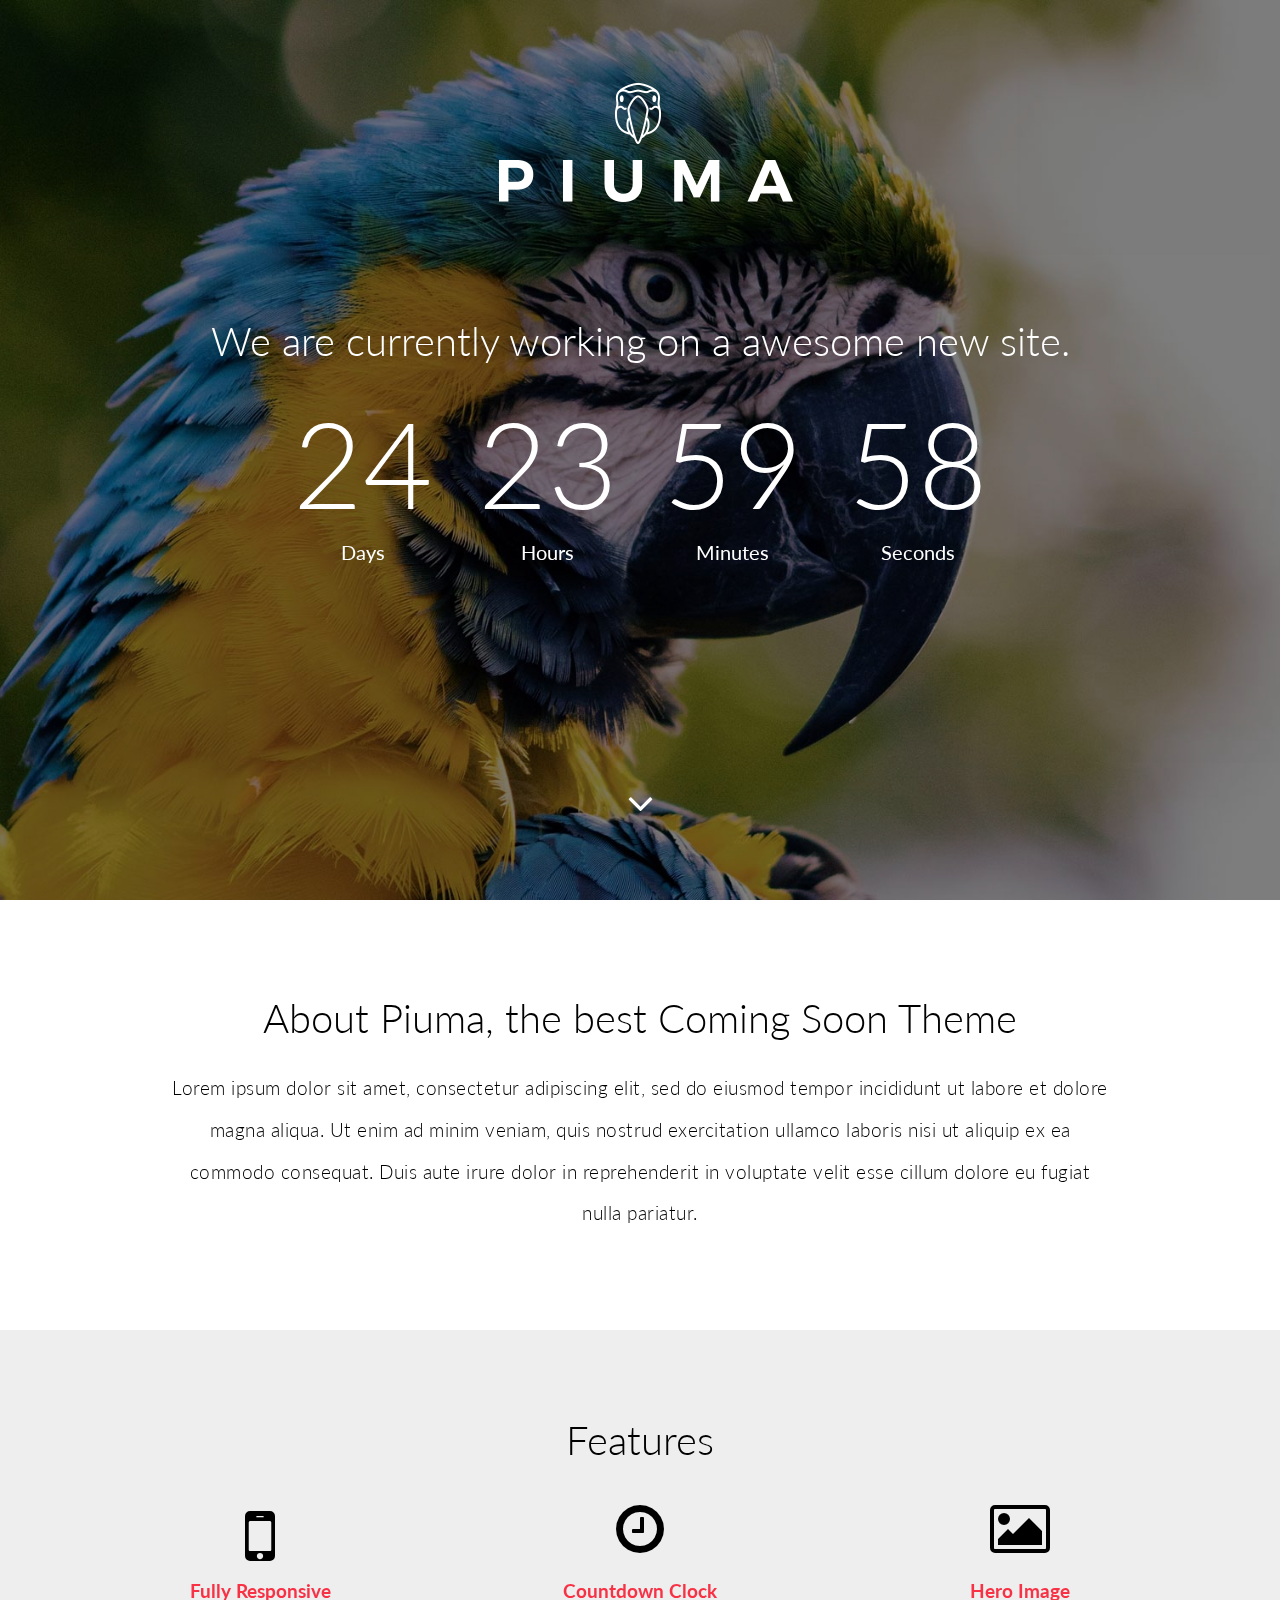
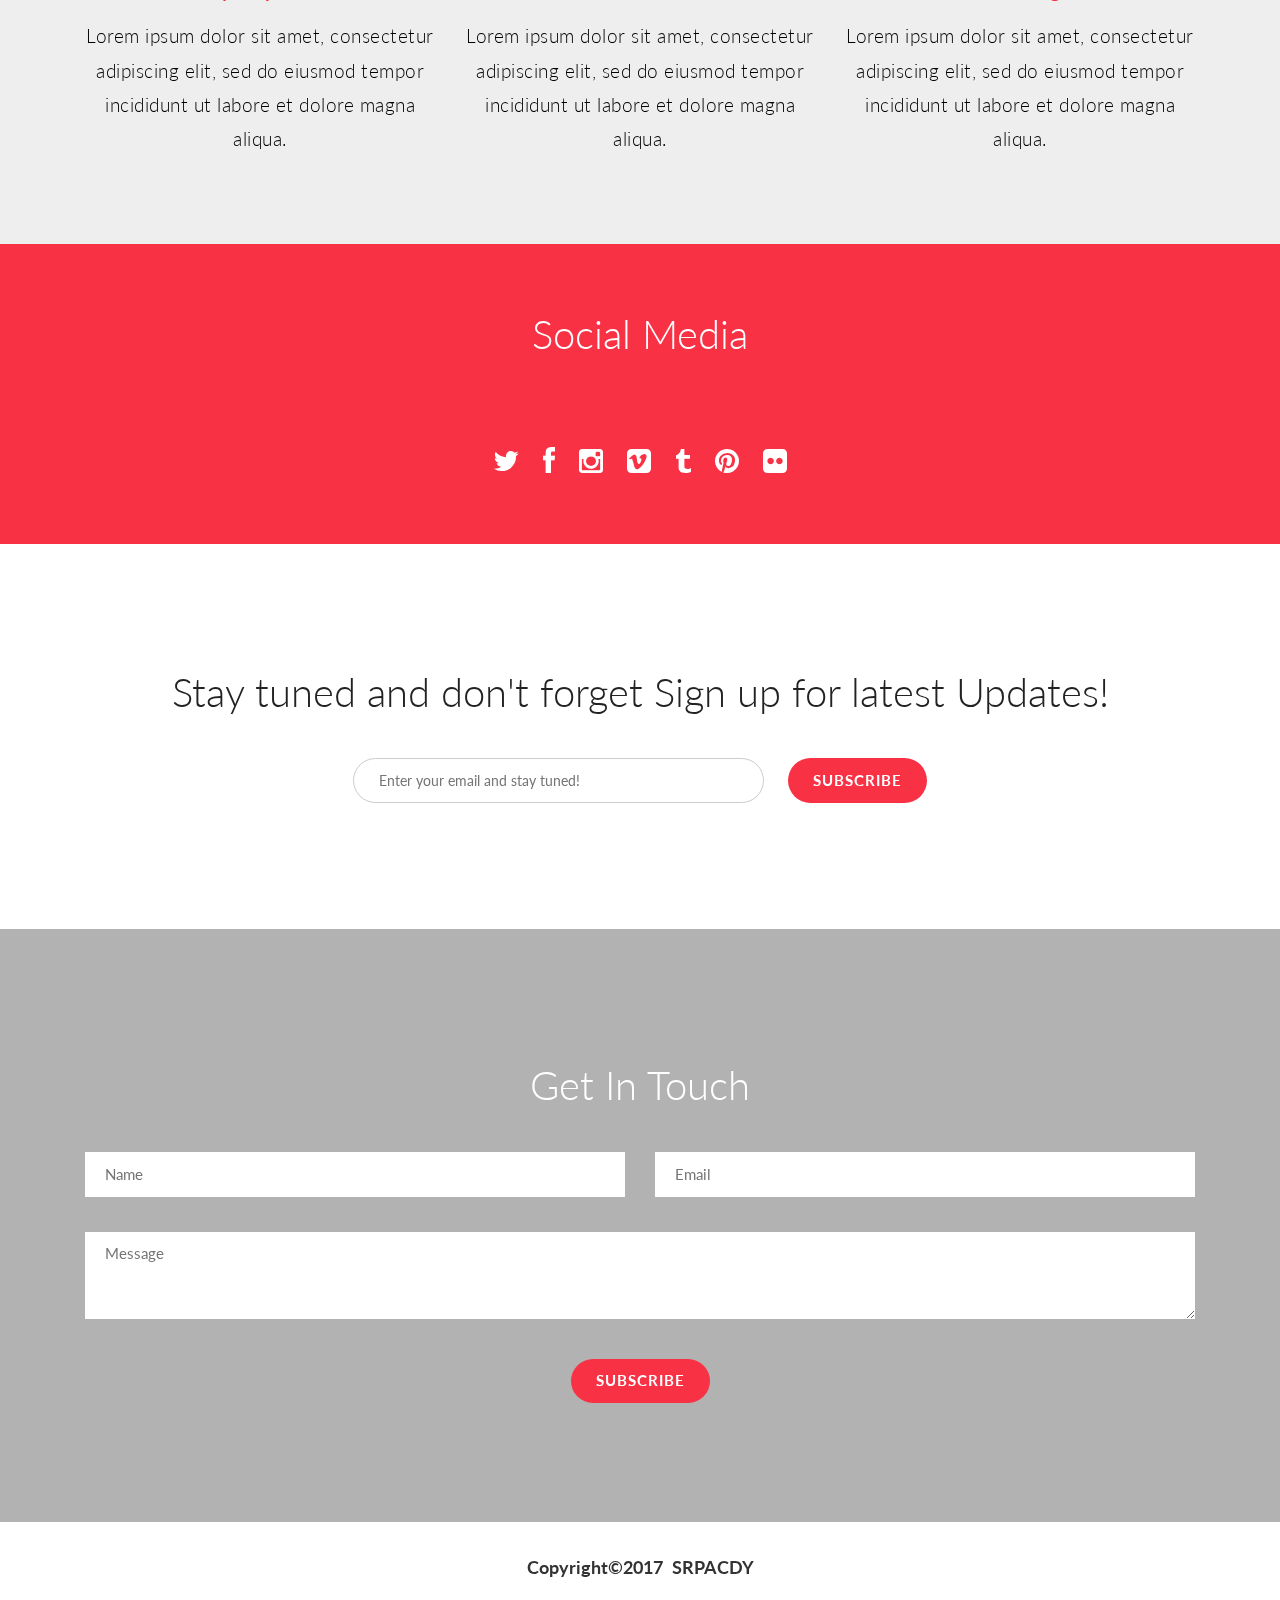
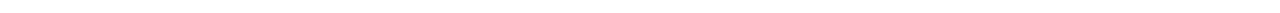
<file: docs/Piuma_original/index.html>
<!DOCTYPE html>
<html lang="en">
<head>
	<meta charset="utf-8">
	<title>Piuma - A Multipurpose Countdown HTML Template</title>
    <meta name="viewport" content="width=device-width, initial-scale=1.0">
	<meta name="keywords" content="some keywords that best describe your business">
	<meta name="description" content="a short description of your company">
	<meta name="author" content="SRPACDY">

	<!-- Mobile Specific Metas
	================================================== -->
	<meta name="viewport" content="width=device-width, initial-scale=1, maximum-scale=1">

	<!-- CSS
	================================================== -->
	<link rel="stylesheet" href="css/bootstrap.css" type="text/css" media="screen">
	<link rel="stylesheet" href="css/bootstrap-theme.css" type="text/css" media="screen">
	<link rel="stylesheet" href="css/layout.css" type="text/css" media="screen">
	<link rel="stylesheet" href="css/background.css" type="text/css" media="screen">
	<link rel="stylesheet" href="css/font-awesome.min.css" type="text/css" media="screen">
	
	<!-- Favicons
	================================================== -->
	<link rel="shortcut icon" href="images/favicon.ico">

</head>
<body>

	<!-- Primary Page Layout
	================================================== -->

<div class="header bg">
	<div class="container">
		<div class="row">
			<header class="col-xs-12 text-center">
				<div class="logo">
					<a href="#"><img src="images/logo.png"></a>
					<h1>We are currently working on a awesome new site.</h1>
					<ul class="time">
						<li>
							<span class="days" id="days"></span><br />
							Days
						</li>
						<li>
							<span class="hours"></span><br />
							Hours
						</li>
						<li>
							<span class="minutes"></span><br />
							Minutes
						</li>
						<li>
							<span class="seconds"></span><br />
							Seconds
						</li>
					</ul>
				</div>
			</header>
		</div>
		<div class="row">
			<div class="col-xs-12 text-center">
				<div class="down">
					<a href="#about" class="smooth"><i class="fa fa-angle-down fa-3x"></i></a>
				</div>
			</div>
		</div>
	</div>
</div>
<div class="about" id="about">
	<div class="container">
		<div class="row">
			<div class="col-xs-10 text-center">
				<div class="about-content">
					<h2>About Piuma, the best Coming Soon Theme</h2>
					<p>Lorem ipsum dolor sit amet, consectetur adipiscing elit, sed do eiusmod tempor incididunt ut labore et dolore magna aliqua. Ut enim ad minim veniam, quis nostrud exercitation ullamco laboris nisi ut aliquip ex ea commodo consequat. Duis aute irure dolor in reprehenderit in voluptate velit esse cillum dolore eu fugiat nulla pariatur.</p>
				</div>				
			</div>
		</div>
	</div>
</div>
<div class="features">
	<div class="container">
		<div class="row">
			<div class="col-xs-12 text-center">
				<div class="features-content">
					<header>
						<h2>Features</h2>
					</header>
					<div class="grid clearfix">
						<div class="col-sm-4 text-center">
							<i class="fa fa-mobile fa-5x"></i>
							<b>Fully Responsive</b>
							<p>Lorem ipsum dolor sit amet, consectetur adipiscing elit, sed do eiusmod tempor incididunt ut labore et dolore magna aliqua.</p>
						</div>
						<div class="col-sm-4 text-center">
							<i class="fa fa-clock-o fa-4x"></i>
							<b>Countdown Clock</b>
							<p>Lorem ipsum dolor sit amet, consectetur adipiscing elit, sed do eiusmod tempor incididunt ut labore et dolore magna aliqua.</p>
						</div>
						<div class="col-sm-4 text-center">
							<i class="fa fa-picture-o fa-4x"></i>
							<b>Hero Image</b>
							<p>Lorem ipsum dolor sit amet, consectetur adipiscing elit, sed do eiusmod tempor incididunt ut labore et dolore magna aliqua.</p>
						</div>
					</div>
				</div>				
			</div>
		</div>
	</div>
</div>
<div class="social">
	<div class="container">
		<div class="row">
			<div class="col-xs-12 text-center">
				<div class="social-content">
					<h2>Social Media</h2>
					<div class="socmed">
						<a href="https://creativemarket.com/SRPACDY" target="_blank"><i class="fa fa-twitter fa-2x"></i></a>
						<a href="https://creativemarket.com/SRPACDY" target="_blank"><i class="fa fa-facebook fa-2x"></i></a>
						<a href="https://creativemarket.com/SRPACDY" target="_blank"><i class="fa fa-instagram fa-2x"></i></a>
						<a href="https://creativemarket.com/SRPACDY" target="_blank"><i class="fa fa-vimeo-square fa-2x"></i></a>
						<a href="https://creativemarket.com/SRPACDY" target="_blank"><i class="fa fa-tumblr fa-2x"></i></a>
						<a href="https://creativemarket.com/SRPACDY" target="_blank"><i class="fa fa-pinterest fa-2x"></i></a>	
						<a href="https://creativemarket.com/SRPACDY" target="_blank"><i class="fa fa-flickr fa-2x"></i></a>
					</div>					
				</div>				
			</div>
		</div>
	</div>
</div>
<div class="subscribe" id="subscribe">
	<div class="container">
		<div class="row">
			<div class="col-xs-12 text-center">
				<div class="subscribe-form">
					<h3>Stay tuned and don't forget Sign up for latest Updates!</h3>
					<form action="contact.php" method="post">
						<input type="text" id="inform_email" placeholder="Enter your email and stay tuned!" onFocus="if(!this._haschanged){this.value=''};this._haschanged=true;" />
						<input type="submit" value="Subscribe" id="in_submit" />
					</form>
				</div>
			</div>
		</div>
	</div>
</div>
<div class="contact bg">
	<div class="container">	
		<div class="row">
			<div class="col-md-12 text-center">
				<h1>Get In Touch</h1>
			</div>			
			<div class="col-md-12">
				<form action="contact.php" method="post" id="contact_form" class="contact_form">
					<fieldset>
						<div class="col-sm-6"><input type="text" id="name" placeholder="Name" onFocus="if(!this._haschanged){this.value=''};this._haschanged=true;" /></div>
						<div class="col-sm-6"><input type="text" id="email" placeholder="Email" onFocus="if(!this._haschanged){this.value=''};this._haschanged=true;" /></div>
						<div class="col-xs-12"><textarea id="msg" cols="20" rows="3" placeholder="Message" onFocus="if(!this._haschanged){this.value=''};this._haschanged=true;"></textarea></div>
						<div class="col-xs-12 text-center">
						<input type="submit" value="Subscribe" id="contact_submit" />
						</div>
					</fieldset>
				</form>
			</div>
		</div>
	</div>
</div>
<div class="footer">
	<div class="container">
		<div class="row">
			<div class="col-md-12 text-center">				
				<div class="copy">Copyright&copy;2017 <a href="https://creativemarket.com/SRPACDY" target="_blank">SRPACDY</a></div>
			</div>			
		</div>
	</div>
</div>



	<!-- JS
	================================================== -->
	
	<script type="text/javascript" src="js/jquery-1.11.0.min.js"></script>
	<script type="text/javascript" src="js/scroll.js" charset="utf-8"></script>
	<script type="text/javascript" src="js/jquery.countdown.js" charset="utf-8"></script>
	<script type="text/javascript" src="js/countdown.js" charset="utf-8"></script>
	<script type="text/javascript" src="js/supersized.3.2.7.js" charset="utf-8"></script>
	<script type="text/javascript" src="js/images.js" charset="utf-8"></script>
	<script type="text/javascript" src="js/form.js" charset="utf-8"></script>

	<!-- End Document
	================================================== -->

</body>
</html>
</file>
<file: docs/Piuma_original/css/layout.css>
/*!
 * Bootstrap v3.3.1 (http://getbootstrap.com)
 * Copyright 2011-2014 Twitter, Inc.
 * Licensed under MIT (https://github.com/twbs/bootstrap/blob/master/LICENSE)
 *
* Theme Name: SRPACDY
 */

@import url(http://fonts.googleapis.com/css?family=Lato:300,400,700);

body {
	color: #fff;
	font-family: 'Lato', sans-serif;
	font-weight: 300;
	width: 100%;
	height: 100%;
	margin: 0;
}
h1, h2, h3, h4, h5, h6 {
	font-family: 'Lato', sans-serif;
	font-weight: 300;
	font-size: 40px;
}

.bg {
	background: none repeat scroll 0 0 rgba(0, 0, 0, 0.30);
}

/* HEADER */

.header {
	color: #fff;
	margin: 0;
	position: relative;
	width: 100%;	
    padding: 5% 0 10%;
}
.header:after{
	content: "";
	width: 100%;
	height: 100%;
	position: absolute;
	top: 0;
	left: 0;
	z-index: -1;
	background-color: rgba(0,0,0,.3);
}
.header .col-xs-12{
	position: static;
}

.logo {
	text-align: center;
	width: 100%;
}
.logo a {
	display: inline-block;	
}
.logo p {
	font-size: 120px;
	margin: 20px 0;
	line-height: 120px;
}
.time {
	color: #fff;
	display: block;
	font-size: 20px;
	line-height: 18px;
	margin: 0;
	position: relative;
}
.time span {
	display: inline-block;
	font-size: 120px;
	font-weight: 300;
	line-height: 120px;
	margin: 0 0 20px;
}
ul.time {
    list-style: none outside none;
    margin: 40px 0;
}
ul.time li {
    display: inline-block;
    margin: 0 20px;
    position: relative;
    font-weight: 400;
}
.down {
	position: absolute;
	bottom: 4.5%;
	left: 0;
	z-index: 2;
	text-align: center;
	width: 100%;
}
.down a i {
	color: #fff;
	height: 50px;
	-o-transition:all .3s;
	-moz-transition:all .3s;
	-webkit-transition:all .3s;
	-ms-transition:all .3s;
}
.down a:hover i{
	height: 60px;
	margin-top: -10px;
	-o-transition:all .3s;
	-moz-transition:all .3s;
	-webkit-transition:all .3s;
	-ms-transition:all .3s;
}
.down a:focus {
	outline: none;
}

/* END HEADER */

/* ABOUT */

.about{
	background: #fff;
}
.about h2{
	color: #000;
}
.about p{
	font-size: 19px;
	color: #000;
	line-height: 1.7;
	margin-top: 27px;
	letter-spacing: .5px;
}
.about .col-xs-10{
	float: none;
	margin: 0 auto;
}
.about-content{
	margin: 30px 0;
}

/* END ABOUT */

/* FEATURES */

.features{
	background: #eee;
}
.features h2{
	color: #000;
}
.features-content{
	margin: 30px 0 0;
}
.grid{
	margin-top: 40px;
}
.grid p{
	font-size: 19px;
	color: #000;
	line-height: 1.8;
	margin-top: 15px;
	margin-bottom: 30px;
	letter-spacing: .5px;
}
.grid i{
	color: #000;
}
.grid b{
	display: block;
	color: #f83145;
	font-size: 19px;
	font-weight: 700;
}

/* END FEATURES */

/* SOCIAL MEDIA */

.social{
	background: #f83145;
}
.social-content{
	margin: 30px 0;
}
.socmed {
	margin-top: 82px;
	display: inline-block;
}
.socmed i{
	margin: 0 10px;
}
.socmed a{
	color: #fff;
	text-decoration: none;
	-o-transition:all .3s;
	-moz-transition:all .3s;
	-webkit-transition:all .3s;
	-ms-transition:all .3s;
}
.socmed a:hover{
	color:#bf0013;
}

/* END SOCIAL MEDIA */

/* SUBSCRIBE */

.subscribe {
	background: #fff;
	color: #222;
}
.subscribe h1{
	color: #000;
}
.subscribe-form {
	margin: 30px 0;
}
.subscribe-form i {
	margin: 0 0 20px 0;
}
.subscribe-form form {
	margin: 44px 0 0 0;
}
.subscribe input[type=text] { 
	display: block;
	background: #fff;
	border: 1px solid #cccccc;
	border-radius: 30px;
	color: #888;
	padding: 11.5px 25px;
	width: 80%;
	font-weight: 400;
	color: #999;
	margin: 0 auto 20px;
	}
.subscribe input[type=submit] {
	background: #f83145;
	border: 0;
	border-radius: 30px;
	color: #fff;
	cursor: pointer;
	margin-left: 20px; 
	padding: 11.5px 25px;
	position: relative; 
	font-size: 15px;
	font-weight: 700;
	text-transform: uppercase;
	letter-spacing: 1px;
	}
	
/* END SUBSCRIBE */

/* CONTACT */

.contact {
	color: #fff;
	display: block;	
	margin: 0;
	padding: 30px 0;
	position: relative;
	width: 100%;
}
.contact-details {
	font-size: 20px;
	margin: 30px 0;
}
.contact-details i {
	font-size: 18px;
	margin-right: 10px;
}
.contact-details a{
	color: #fff;
	-o-transition:all .3s;
	-moz-transition:all .3s;
	-webkit-transition:all .3s;
	-ms-transition:all .3s;
}
.contact-details a:hover{
	color: #3DBEED;
	text-decoration: none;
}
.contact_form {
	margin: 30px 0 0;
}
.contact_form label {
	float: left;
	font-weight: normal;
	height: 25px;
	margin: 5px 0;
	padding: 5px 0 0;
	width: 100px;
}
.contact_form input {
	background: #fff;
	border: none;
	font-size: 15px;
	color: #999;
	float: left;
	font-weight: normal;
	margin: 5px 0;
	padding: 11.5px 20px;
	width: 100%;
}
.contact_form textarea {
	background: #fff;
	border: none;
	font-weight: 400;
	font-size: 15px;
	color: #999;
	margin: 5px 0 15px;
	padding: 11.5px 20px;
	width: 100%;
}
.contact_form input[type="submit"] {
	float: none;
	background: #f83145;
	border: 0;
	border-radius: 30px;
	color: #fff;
	cursor: pointer;
	padding: 11.5px 25px;
	position: relative; 
	font-size: 15px;
	font-weight: 700;
	text-transform: uppercase;
	letter-spacing: 1px;
	width: auto;	
}
.contact_form input[type="submit"] a:hover{
	background: #000;	
}

/* END CONTACT */

/* FOOTER */

.footer {
    background: #fff;
	display: block;
	margin: 0;
	padding: 15px 0;
	position: relative;
	width: 100%;
	word-spacing:5px;
}
.copy {
	width: 100%;
	position: relative;
	display: block;
	margin: 10px 0;
	line-height: 14pt;
	color: #333;
	font-weight: 700;
	font-size: 13px;
}
.copy a {
	color: #333;
	text-decoration: none;
	-o-transition:all .3s;
	-moz-transition:all .3s;
	-webkit-transition:all .3s;
	-ms-transition:all .3s;
}
.copy a:hover {
	color:#f83145;
}

/* END FOOTER */

/* #Media Queries
================================================== */
	
	/* Smaller than standard 960 (devices and browsers) */
	@media only screen and (min-width: 1200px) {
	}

	@media only screen and (min-width: 768px) {
		.header{
			height: 100vh;
			display: -webkit-box;
		    display: -ms-flexbox;
		    display: -moz-box;
		    display: -webkit-flex;
		    display: flex;
		    -webkit-flex-wrap: wrap;
		    -ms-flex-wrap: wrap;
		    flex-wrap: wrap;
		    -ms-flex-align: center;
			-webkit-align-items: center;
			-webkit-box-align: center;
			align-items: center;       
			-webkit-justify-content: center;
			justify-content: center;
			padding: 0;
		}
		.logo a {
			position: absolute;
			left: 50%;
			margin-left: -144.5px;
			z-index: 2;
			top: 8.5%;
		}
		.down{
			bottom: 7.5%;
		}
		.about-content{
			margin: 96px 0;
		}
		.about p{
			line-height: 2.2;
		}
		.features-content{
			margin: 88px 0;
		}
		.grid p{
			margin-bottom: 0;
		}
		.grid i{
			height: 75px;
		}
		.social-content{
			margin: 68px 0;
		}
		.subscribe input[type=text] { 
			width: 36%;
			margin: 0;
			display: inline;
		}
		.subscribe-form {
			margin: 126px 0;
		}
		.footer {
			padding: 26px 0;
		}
		.copy {
			font-size: 18px;
		}
		.contact{
			padding: 114px 0;
		}
		.contact_form textarea{
			margin: 30px 0;
		}
	}

	@media only screen and (min-width: 976px) and (max-width: 1199px) {
.time span {
	font-size: 100px;
	line-height: 100px;
}
.contact-details {
	margin: 30px 0 0;
}
	}
	/* Tablet Portrait size to standard 960 (devices and browsers) */
	@media only screen and (min-width: 768px) and (max-width: 976px) {
.time span {
	font-size: 100px;
	line-height: 100px;
}
.contact-details {
	margin: 30px 0 0;
}
	}

	/* All Mobile Sizes (devices and browser) */
	@media only screen and (max-width: 767px) {
	}

	/* Mobile Landscape Size to Tablet Portrait (devices and browsers) */
	@media only screen and (min-width: 480px) and (max-width: 767px) {
h1, .h1 { font-size: 30px;}
h2, .h2 { font-size: 26px;}
h3, .h3 { font-size: 20px;}
h4, .h4 { font-size: 16px;}
h5, .h5 { font-size: 12px;}
h6, .h6 { font-size: 10px;}
.header {
	padding: 2% 0 5%;
}
.logo {
	margin: 0 auto 5%;
}
.countdown {
	padding: 50px 0;
}
.time span {
	font-size: 75px;
	line-height: 75px;
}
ul.time li {
	margin: 0 15px;
}
.subscribe {
	margin: 0;
	padding: 50px 0;
}
.contact {
	padding: 30px 0;
}
.contact-details {
	margin: 30px 0 0;
}
.footer {
	padding: 15px 0;
}
.socmed {
	margin: 10px 0 20px;
}
.socmed i {
	font-size: 2em;
	margin: 0 10px;
}
	}

	/* Mobile Portrait Size to Mobile Landscape Size (devices and browsers) */
	@media only screen and (max-width: 480px) {
h1, .h1 { font-size: 30px;}
h2, .h2 { font-size: 26px;}
h3, .h3 { font-size: 20px;}
h4, .h4 { font-size: 16px;}
h5, .h5 { font-size: 12px;}
h6, .h6 { font-size: 10px;}
.logo a {
	margin: 0;
}
.logo p {
	font-size: 100px;
	line-height: 100px;
	margin: 10px 0;
}
.down {
	display: none;
}
.countdown {
	padding: 50px 0;
}
.time span {
	font-size: 68px;
	line-height: 68px;
}
ul.time li {
	margin: 0 15px 15px;
}
.subscribe {
	margin: 0;
	padding: 50px 0;
}
.contact {
	padding: 30px 0;
}
.contact-details {
	font-size: 18px;
	margin: 30px 0 0;
}
.contact-details i {
	font-size: 18px;
	margin-right: 5px;
}
.footer {
	padding: 15px 0;
}
.socmed {
	margin: 10px 0 20px;
}
.socmed i {
	font-size: 1.8em;
	margin: 0 5px;
}
	}

/* #Font-Face
================================================== */
/* 	This is the proper syntax for an @font-face file 
		Just create a "fonts" folder at the root, 
		copy your FontName into code below and remove
		comment brackets */
		
/*	@font-face {
	    font-family: 'FontName';
	    src: url('../fonts/FontName.eot');
	    src: url('../fonts/FontName.eot?iefix') format('eot'),
	         url('../fonts/FontName.woff') format('woff'),
	         url('../fonts/FontName.ttf') format('truetype'),
	         url('../fonts/FontName.svg#webfontZam02nTh') format('svg');
	    font-weight: normal;
	    font-style: normal; }
*/
</file>
<file: docs/Piuma_original/css/background.css>
/*!
 * Bootstrap v3.3.1 (http://getbootstrap.com)
 * Copyright 2011-2016 Twitter, Inc.
 * Licensed under MIT (https://github.com/twbs/bootstrap/blob/master/LICENSE)
 *
 * 
 *
 * Theme Name: SRPACDY
 */

.bgindex, .bgwithout {
	z-index: -999;
	}	
.bgindex {
    background: url(../../19.png) repeat; 	
    height: 100%;
    left: 0px;
    position: fixed;
    top: 0px;
    width: 100%;
	}
.logo-index {
	margin: 40px 0;
	position: relative;
	display: inherit;
}
.nav-content{
	left: 0px;
	opacity: 1;
	padding-top: 30px;
}
.nav-content a{
	background-clip: padding-box;
	border: 8px solid #fff;
	box-shadow: 1px 1px 3px rgba(0,0,0,0.1);
	color: rgba(255,255,255,0.1);
	display: block;
	font-family: Bebas Neue;
	font-size: 135px;
	line-height: 100px;
	letter-spacing: 30px;
	margin: 0 0 20px 0;
	outline: none;
	padding: 2%;
	text-align: center;
	text-decoration: none;
	text-shadow: 0px 0px 10px rgba(255,255,255,0.9);
	transition: all 0.3s ease-in-out;
	-webkit-background-size: 100%; -moz-background-size: 100%; -o-background-size: 100%; background-size: 100%; 
	-webkit-transition: all 0.3s ease-in-out;
	-moz-transition: all 0.3s ease-in-out;
	-o-transition: all 0.3s ease-in-out;
	-ms-transition: all 0.3s ease-in-out;
}
.nav-content a:hover{
	border: 8px solid #000;
	box-shadow: 1px 3px 7px rgba(0,0,0,0.25);
	color: rgba(255,255,255,0.9);
	text-shadow: 1px 1px 10px rgba(0,0,0,0.99);
}

/* Main Items */
.bg-left a{
	background: url(../images/background/05.jpg) no-repeat center center;
	background-size: 100%;
	margin: 0 0 30px;
}
.bg-right a{
	background: url(../images/background/02.jpg) no-repeat center center;
	background-size: 100%;
	margin: 0 0 30px;
}
	
/* ===================================

	Supersized - Fullscreen Slideshow jQuery Plugin
	Version : 3.2.7
	Site	: www.buildinternet.com/project/supersized
	
	Author	: Sam Dunn
	Company : One Mighty Roar (www.onemightyroar.com)
	License : MIT License / GPL License
	
*/

* { margin:0; padding:0; }

#supersized { display:block; position:fixed; left:0; top:0; overflow:hidden; z-index:-999; height:100%; width:100%;}
#supersized img { width:auto; height:auto; position:relative; display:none; outline:none; border:none; }
#supersized.speed img { -ms-interpolation-mode:nearest-neighbor; image-rendering: -moz-crisp-edges; }	/*Speed*/
#supersized.quality img { -ms-interpolation-mode:bicubic; image-rendering: optimizeQuality; }			/*Quality*/
#supersized li {display:block; list-style:none; z-index:-30; position:fixed; overflow:hidden; top:0; left:0; width:100%; height:100%; background:#111; }
#supersized li.activeslide { z-index:-10; }
#supersized li.prevslide { z-index:-20; }
#supersized li.activeslide { z-index:-10; }
#supersized li.prevslide img, #supersized li.activeslide img{ display:inline;}
/* =================================== */

/* ============ panel ================ */
#buy {
	top: 35px;
}
#buy img{
	padding: 8px 0 0 2px;
}
#switcher_btn {
	top: 75px;
}
#buy, #switcher_btn {
	background: #efefef;
	border: 1px solid #c9c9c9;
	border-radius: 0px 20px 20px 0px;
	box-shadow: inset 0 1px 0 #fff;
	cursor: pointer;
	display: block;
	height: 33px;
	left: 0px;
	position: fixed;
	width: 35px;
	z-index:10000;
	-webkit-box-shadow: inset 0 1px 0 #fff;
	-moz-box-shadow: inset 0 1px 0 #fff;
}
#switcher_btn img{
	padding: 3px 0 0 3px;
}
#buy a, #switcher_btn a{
	outline:none;
}
#styleSwitcher {
	background-color: #efefef ;
	border: 1px solid #c9c9c9;
	box-shadow: inset 0 1px 0 #fff;
	display: none;
	font-family: arial;
	font-size: 11px;
	left: 0px;
	padding: 10px;
	position: fixed;
	top: 75px;
	width: 210px;
	z-index:10000;
	-webkit-box-shadow: inset 0 1px 0 #fff;
	-moz-box-shadow: inset 0 1px 0 #fff;
	-moz-border-radius-topright:3px;
	-webkit-border-top-right-radius:3px;
	-moz-border-radius-bottomright:3px;
	-webkit-border-bottom-right-radius:3px;
}
#styleSwitcher h6{
	color: #000;
}
#styleSwitcher span {
	font-size: 13px;
	margin: 0 5px;
}
hr {
	display: block;
	height: 1px;
	border-top: 1px dashed #ccc;
	margin: 3px 0;
	padding: 0;
}
.bg-text {
	height: 30px;
}
.bg-color {
	height: 55px;
}
.pattern {
	border:1px solid #ccc;
	display: block;
	float:left;
	height: 25px;
	list-style:none;
	margin-right:2px;
	margin-left:2px;
	margin-bottom:5px;
	width: 40px;
}
.close_btn{
	cursor: pointer;
	display: block;
	position: absolute;
	right: -11px;
	top: -11px;
}
.fadeOption {
   opacity: 1;
   transition: opacity .25s ease-in-out;
   -moz-transition: opacity .25s ease-in-out;
   -webkit-transition: opacity .25s ease-in-out;
   -ms-transition: opacity .25s ease-in-out;
   }
.fadeOption:hover {
	opacity: 0.8;
}
.bg-pattern a, .bg-style a{
	color: #000;
	text-decoration: none;
}
.bgs{line-height: 30px;}
.bgs h6 {
	display: inline;
	margin-left: 5px;
}

.left{background: url(../images/background/05.jpg) no-repeat center center; background-size: 75px;}
.right{background: url(../images/background/02.jpg) no-repeat center center; background-size: 75px;}

.trs{height:30px; width:60px; float:left;}
.tr{background: url(../images/background/03.jpg) no-repeat center center; background-size: 75px;}

/*============== panel ===============*/
</file>
